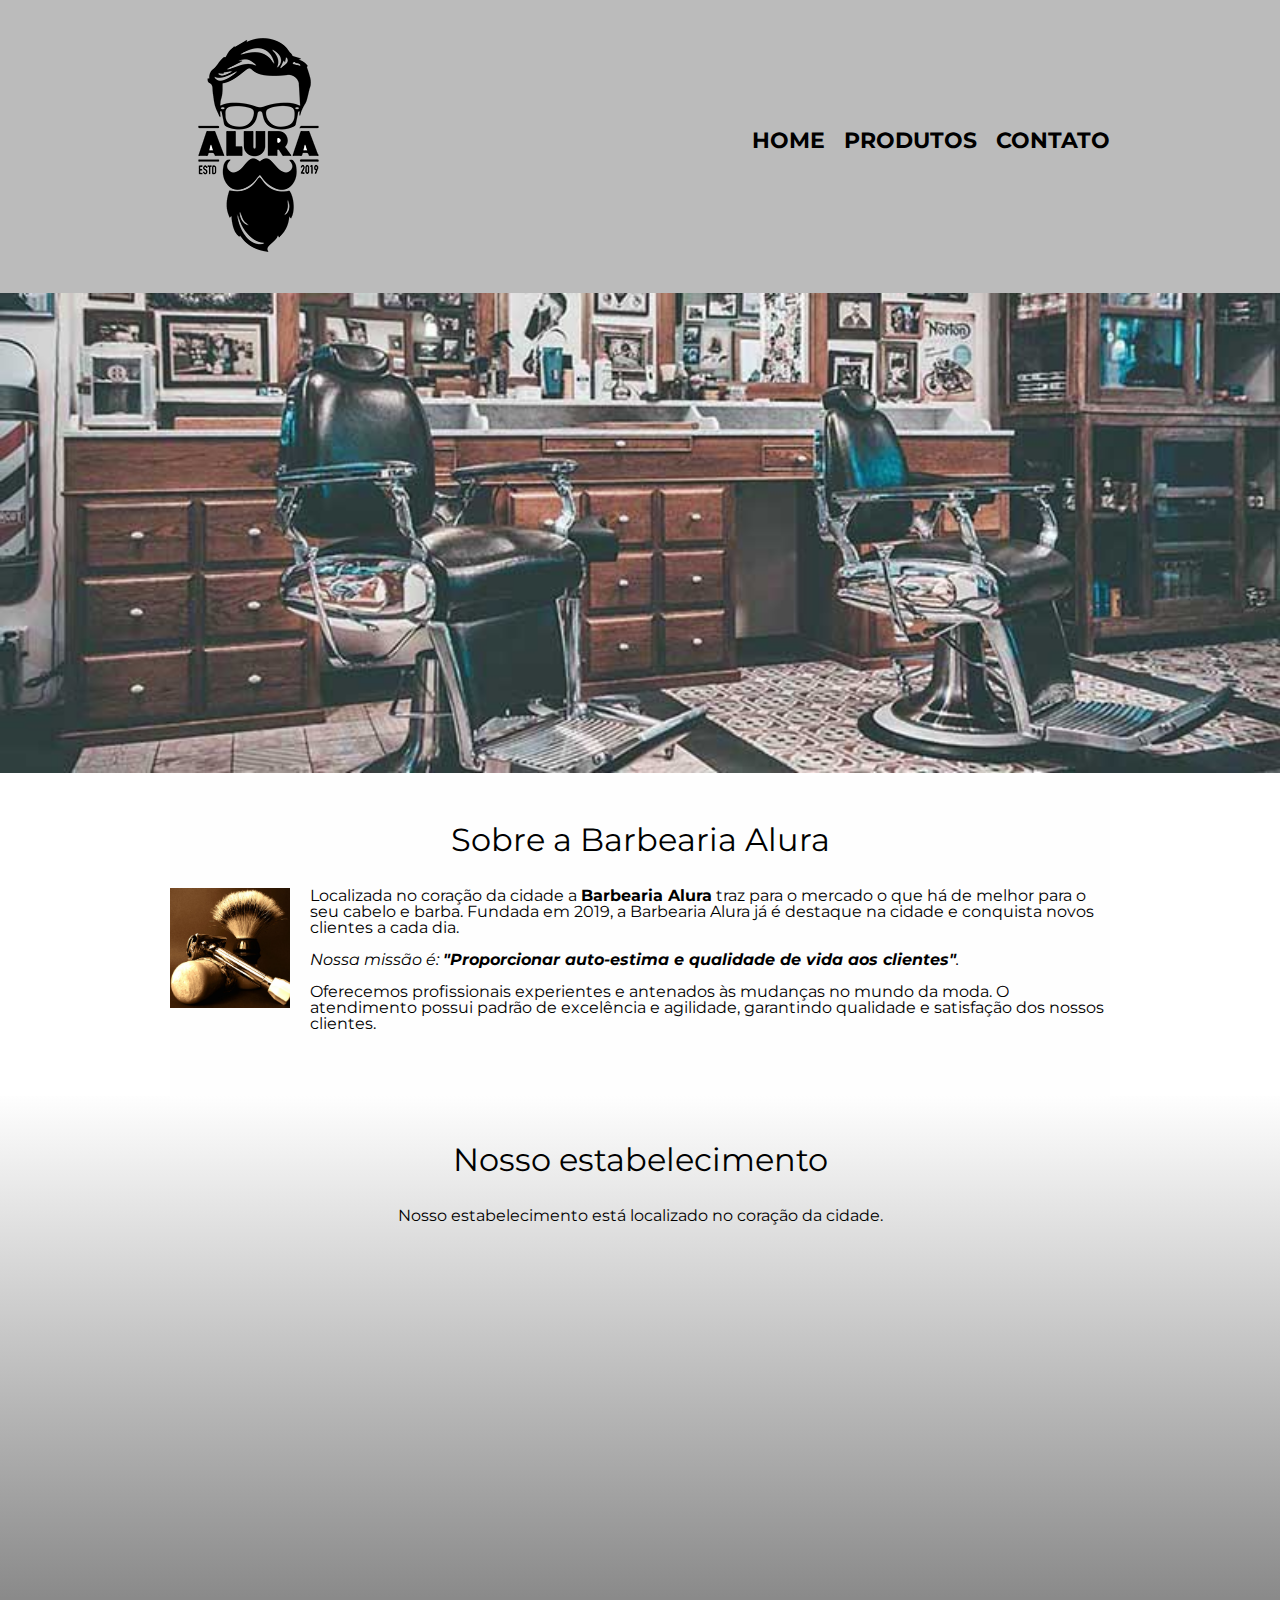
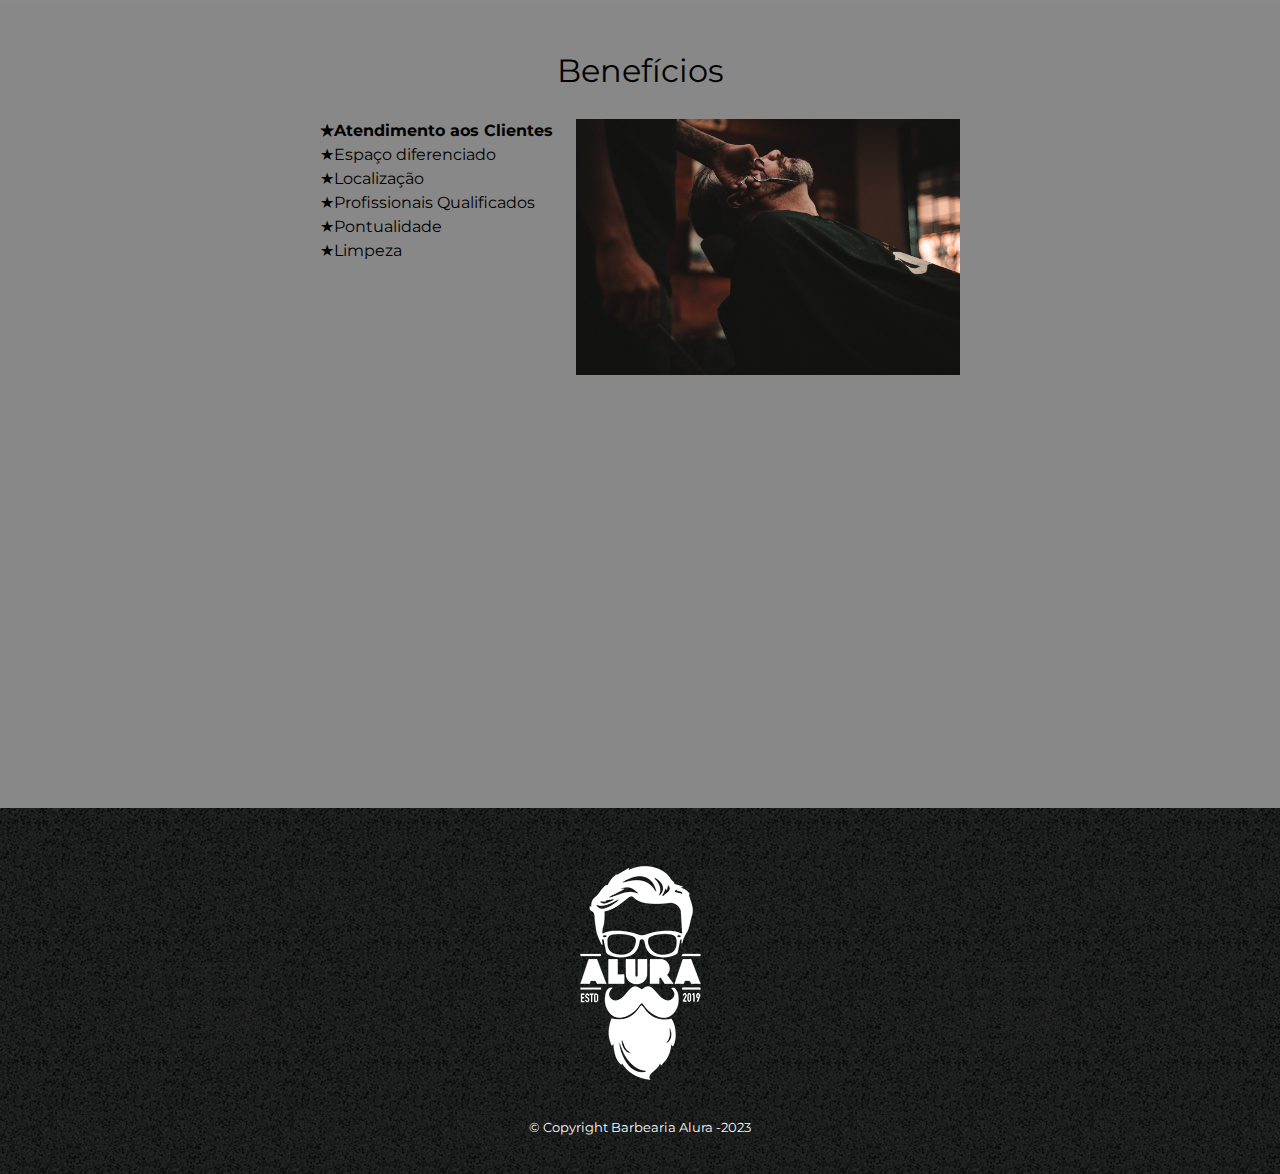
<file: index.html>
<!DOCTYPE html>
<html lang="pt-br">
    <head>
        <meta charset="UTF-8">
        <title>Barbearia Alura</title>

        <link rel="stylesheet" href="reset.css">
        <link rel="stylesheet" href="style.css">
        <link href="https://fonts.googleapis.com/css?family=Montserrat&display=swap" rel="stylesheet">

    </head>
    
    <body>
        <header>
            <div class="caixa"> 
                <h1><img src="logo.png"></h1>

                <nav>
                    <ul>
                        <li><a href="index.html">Home</a></li>
                        <li><a href="produtos.html">Produtos</a></li>
                        <li><a href="contato.html">Contato</a></li>
                    </ul>
                </nav>
            </div>     
        </header>

        <img class="banner" src="banner.jpg">

        <main>
            <section class="principal">
                <h2 class="titulo-principal">Sobre a Barbearia Alura</h2>

                <img class="utensilios" src="utensilios.jpg" alt="Utensilios de um barbeiro">

                <p>Localizada no coração da cidade a <strong>Barbearia Alura</strong> traz para o mercado o que há de melhor para o seu cabelo e barba. 
                Fundada em 2019, a Barbearia Alura já é destaque na cidade e conquista novos clientes a cada dia.</p>

                <p id="missao"><em>Nossa missão é: <strong>"Proporcionar auto-estima e qualidade de vida aos clientes"</strong>.</em></p>

                <p>Oferecemos profissionais experientes e antenados às mudanças no mundo da moda. O atendimento possui padrão de excelência e agilidade,
                garantindo qualidade e satisfação dos nossos clientes.</p>
            </section>

            <section class="mapa"> 
                <h3 class="titulo-principal">Nosso estabelecimento</h3>
                <p>Nosso estabelecimento está localizado no coração da cidade.</p>

            <div class="mapa-conteudo">
                <iframe src="https://www.google.com/maps/embed?pb=!1m18!1m12!1m3!1d117006.39488152678!2d-46.7147293609375!3d-23.5881948!2m3!1f0!2f0!3f0!3m2!1i1024!2i768!4f13.1!3m3!1m2!1s0x94ce5a2b2ed7f3a1%3A0xab35da2f5ca62674!2sAlura%20-%20Escola%20Online%20de%20Tecnologia!5e0!3m2!1spt-BR!2sbr!4v1685987467571!5m2!1spt-BR!2sbr" width="100%" height="300" style="border:0;" allowfullscreen="" loading="lazy" referrerpolicy="no-referrer-when-downgrade"></iframe>
            </div>
                
            </section>

            <section class="beneficios">
                <h3 class="titulo-principal">Benefícios</h3>
                
                <div class="conteudo-beneficios">
                    <ul class="lista-beneficios">
                        <li class="itens">Atendimento aos Clientes</li> 
                        <li class="itens">Espaço diferenciado</li>
                        <li class="itens">Localização</li>
                        <li class="itens">Profissionais Qualificados</li>
                        <li class="itens">Pontualidade</li>
                        <li class="itens">Limpeza</li>
                    </ul><img src="beneficios.jpg" class="imagem-beneficios">
                </div>

                <div class="video">
                    <iframe width="560" height="315" src="https://www.youtube.com/embed/wcVVXUV0YUY" frameborder="0" allow="accelerometer; autoplay; encrypted-media; gyroscope; picture-in-picture" allowfullscreen></iframe>
                </div>
            </section>
        </main>  
        
        <footer>
            <img src="logo-branco.png">
            <p class="copyright">&copy; Copyright Barbearia Alura -2023</p>
        </footer>
    </body>

 </html>
</file>
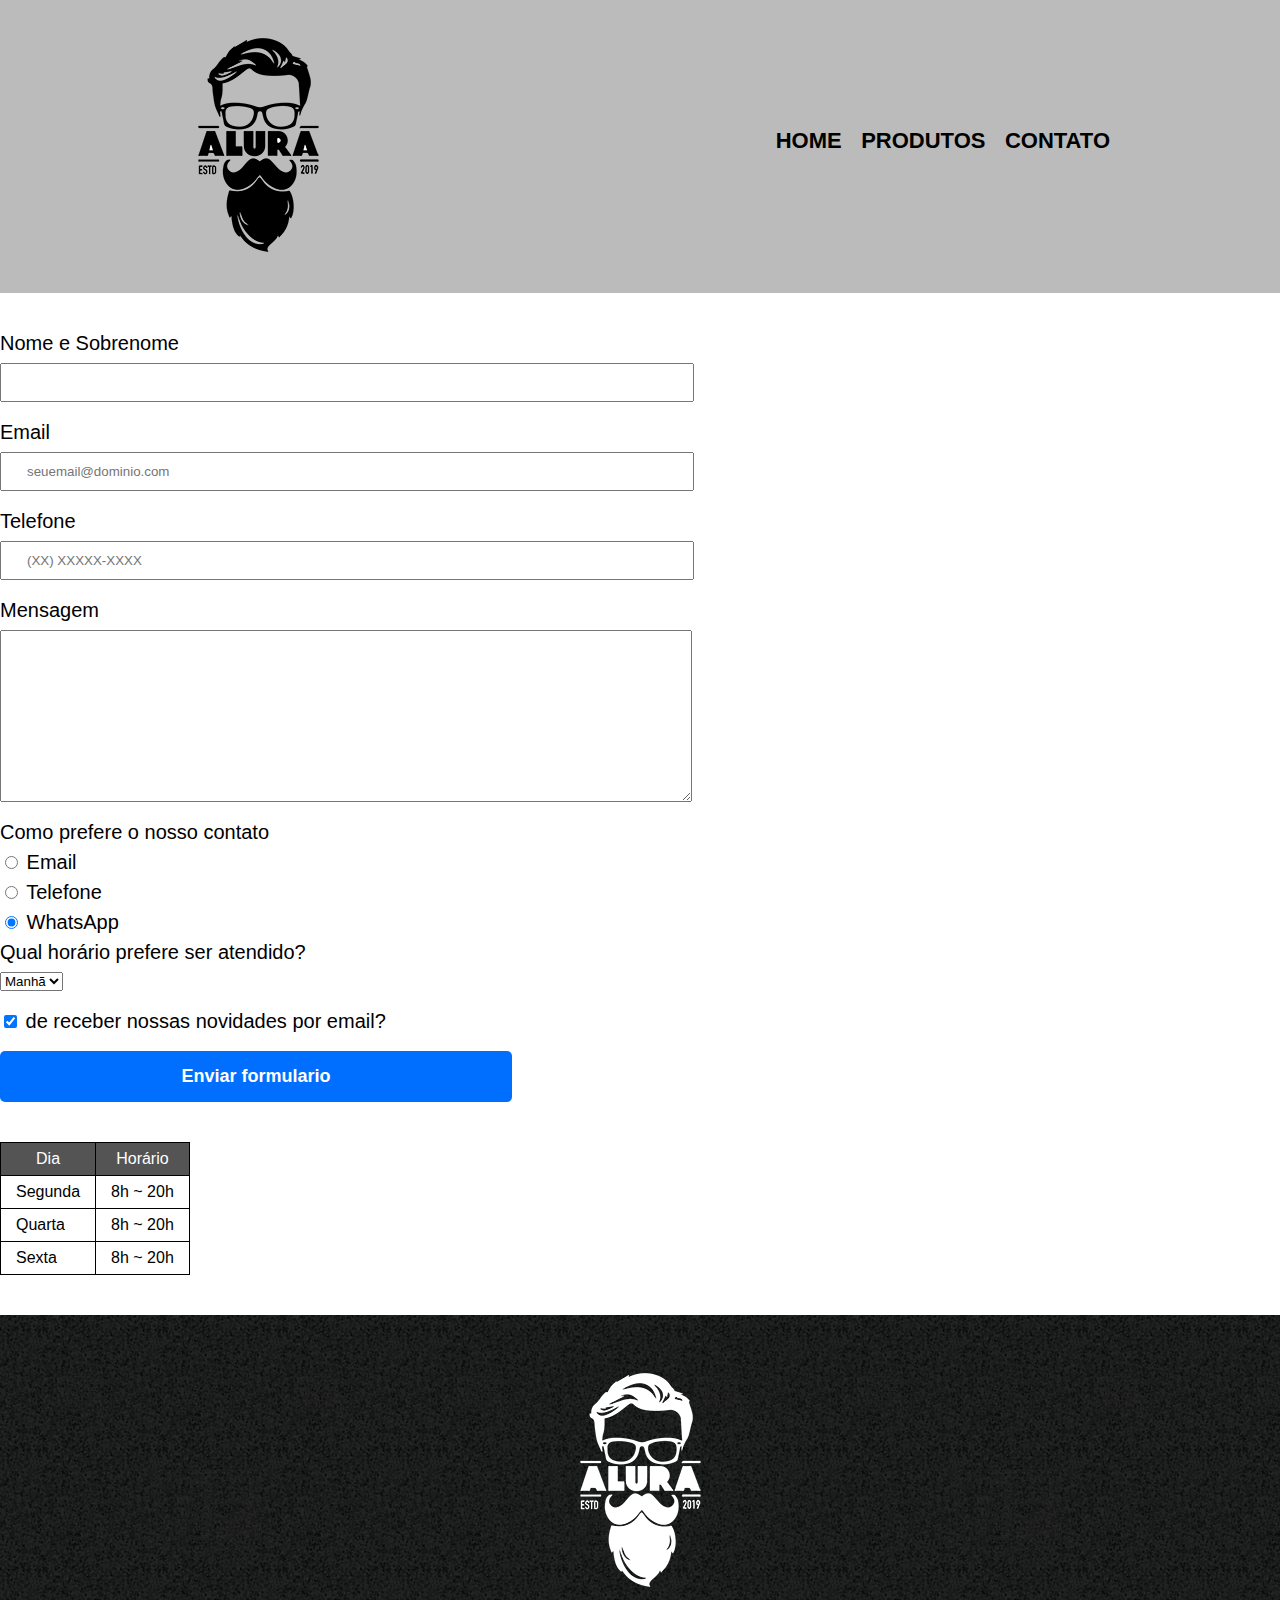
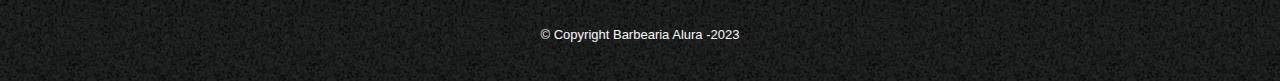
<file: contato.html>
<!DOCTYPE html>
<html>
    <head>
        <meta charset="UTF-8">
        <title>Produtos - Barbearia Alura</title>
       
        <link rel="stylesheet" href="reset.css">
        <link rel="stylesheet" href="style.css">
        
    </head>
    <body>
        <header>
                <div class="caixa"> 
                    <h1><img src="logo.png" alt="Logo da Barbearia Alura"></h1>

                <nav>
                    <ul>
                        <li><a href="index.html">Home</a></li>
                        <li><a href="produtos.html">Produtos</a></li>
                        <li><a href="contato.html">Contato</a></li>
                    </ul>
                </nav>
            </div>     
        </header>

        <main class="contato-pagina">
            <form>
                <label for="nomesobrenome">Nome e Sobrenome</label>
                <input type="text" id="nomesobrenome" class="input-padrao" required>

                <label for="email">Email</label>
                <input type="email" id="email" class="input-padrao" required placeholder="seuemail@dominio.com">

                <label for="telefone">Telefone</label>
                <input type="tel" id="telefone" class="input-padrao" required placeholder="(XX) XXXXX-XXXX">
                
                <label for="mensagem">Mensagem</label>
                <textarea cols="63" rows="10" id="mensagem" class="input-padrao" required></textarea>
                
                <fieldset>
                    <legend>Como prefere o nosso contato</legend>
                    <label for="radio-email"><input type="radio" name="contato" value="email" id="radio-email"> Email</label>
                    

                    <label for="radio-telefone"><input type="radio" name="contato" value="telefone" id="radio-telefone"> Telefone</label>
                    

                    <label for="radio-whatsapp"><input type="radio" name="contato" value="whatsapp" id="radio-whatsapp" checked> WhatsApp</label>
                    
                </fieldset>

                <fieldset>
                    <legend>Qual horário prefere ser atendido?</legend>
                    <select>
                        <option>Manhã</option>
                        <option>Tarde</option>
                        <option>Noite</option>
                    </select>
                </fieldset>

                <label class="checkbox"><input type="checkbox" checked> de receber nossas novidades por email?</label>
                    <input type="submit" value="Enviar formulario" class="enviar">
                
            </form>

            <table>
                <thead>
                    <tr>
                        <th>Dia</th>
                        <th>Horário</th>
                    </tr>
                </thead>
                <tbody>
                    <tr>
                        <td>Segunda</td>
                        <td>8h ~ 20h</td>
                    </tr>
                    <tr>
                        <td>Quarta</td>
                        <td>8h ~ 20h</td>
                    </tr>
                    <tr>
                        <td>Sexta</td>
                        <td>8h ~ 20h</td>
                    </tr>
                </tbody>
            </table>
        </main>

        <footer>
            <img src="logo-branco.png" alt="Logo da Barbearia Alura">
            <p class="copyright">&copy; Copyright Barbearia Alura -2023</p>
        </footer>
    </body>
</html>
</file>
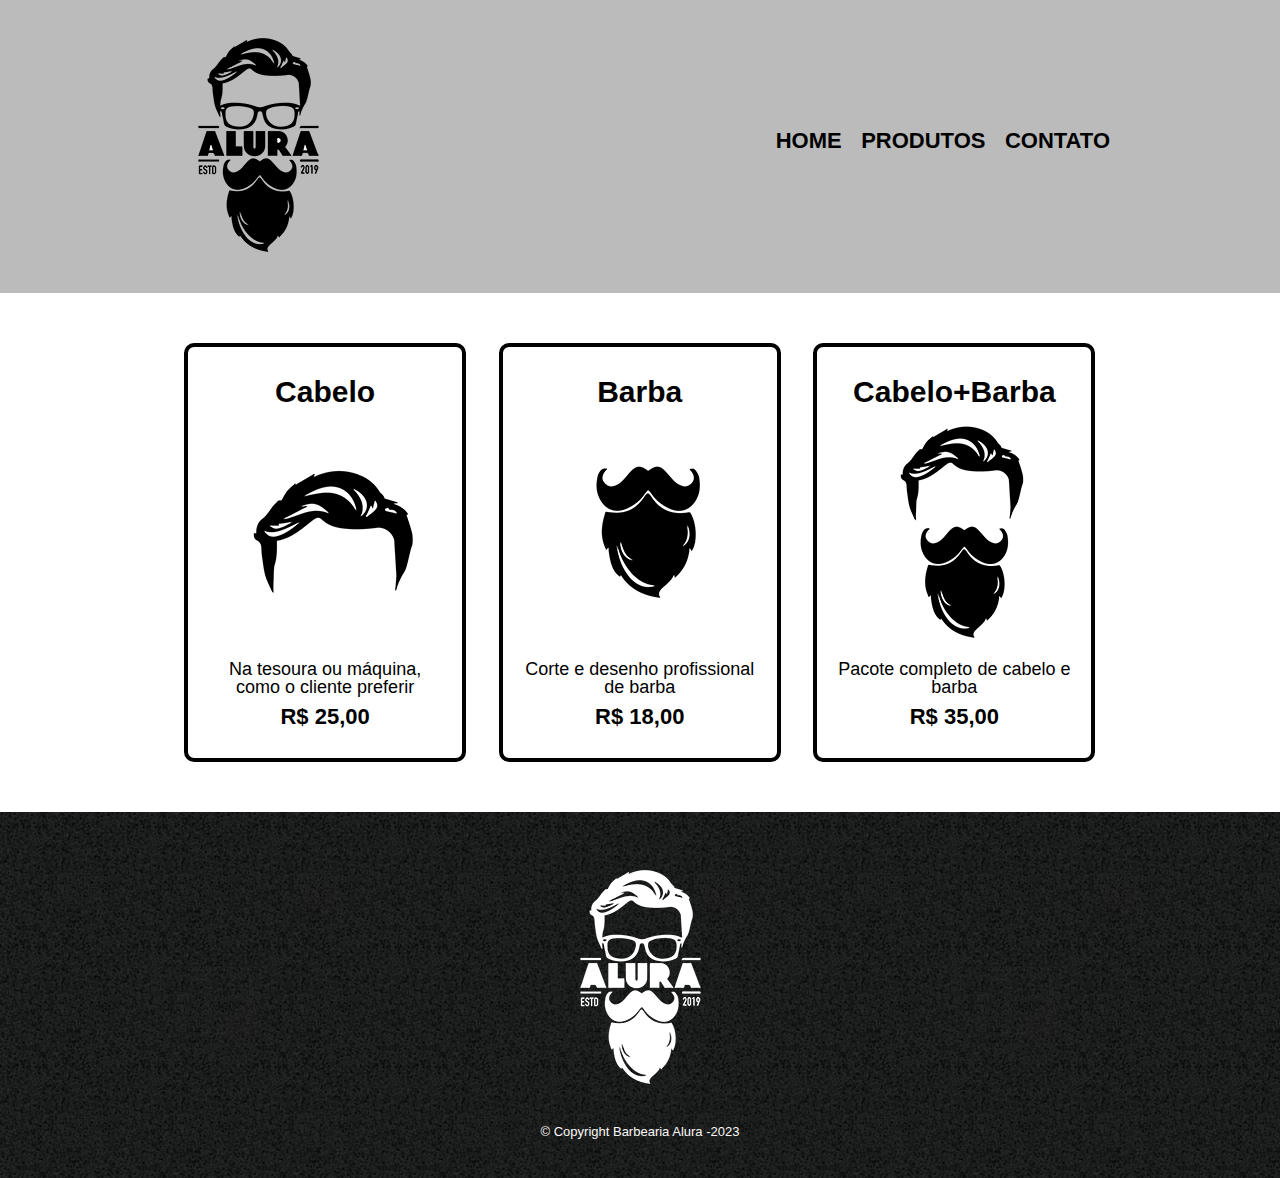
<file: produtos.html>
<!DOCTYPE html>
<html>
    <head>
        <meta charset="UTF-8">
        <title>Produtos - Barbearia Alura</title>
       
        <link rel="stylesheet" href="reset.css">
        <link rel="stylesheet" href="style.css">
        
    </head>
    <body>
        <header>
                <div class="caixa"> 
                    <h1><img src="logo.png"></h1>

                <nav>
                    <ul>
                        <li><a href="index.html">Home</a></li>
                        <li><a href="produtos.html">Produtos</a></li>
                        <li><a href="contato.html">Contato</a></li>
                    </ul>
                </nav>
            </div>     
        </header>

        <main>
            <ul class="produtos">
                <li><h2>Cabelo</h2>
                <img src="cabelo.jpg">
                <p class="produto-descricao">Na tesoura ou máquina, como o cliente preferir</p>
                <p class="produto-preco">R$ 25,00</p>   
                </li>
               
                <li><h2>Barba</h2>
                    <img src="barba.jpg">
                    <p class="produto-descricao">Corte e desenho profissional de barba</p>
                    <p class="produto-preco">R$ 18,00</p>   
                    </li>
               
                <li><h2>Cabelo+Barba</h2>
                    <img src="cabelo+barba.jpg">
                    <p class="produto-descricao">Pacote completo de cabelo e barba</p>
                    <p class="produto-preco">R$ 35,00</p>   
                </li>
            </ul>
        </main>

        <footer>
            <img src="logo-branco.png">
            <p class="copyright">&copy; Copyright Barbearia Alura -2023</p>
        </footer>
    </body>
</html>
</file>
<file: style.css>
body {
    font-family: 'Montserrat', sans-serif;
}

header {
    background: #BBBBBB;
    padding: 20px 0;
}

.caixa {
    position: relative;
    width: 940px;
    margin: 0 auto;
}

nav {
    position: absolute;
    top: 110px;
    right: 0;

}

nav li {
    display: inline;
    margin: 0 0 0 15px;
    
}

nav a {
    text-transform: uppercase;
    color: #000000;
    font-weight: bold;
    font-size: 22px;
    text-decoration: none;
}

nav a:hover {
    color: #b60c06;
    text-decoration: underline;
}

.produtos {
    width: 940px;
    margin: 0 auto;
    padding: 50px 0;
}

.produtos li {
    display: inline-block;
    text-align: center;
    width: 30%;
    vertical-align: top;
    margin: 0 1.5%;
    padding: 30px 20px;
    box-sizing: border-box;
    border: 4px solid #000000;
    border-radius: 10px;
}

.produtos li:hover {
    border-color: #b60c06;

}

.produtos li:active {
    border-color: #0cc452;
}

.produtos li:hover h2 {
    font-size: 34px;
}

.produtos h2 {
    font-size: 30px;
    font-weight: bold;
}

.produto-descricao {
    font-size: 18px;
    
}

.produto-preco {
    font-size: 22px;
    font-weight: bold;
    margin-top: 10px;

}

footer {
    text-align: center;
    background: url("bg.jpg");
    padding: 40px 0;
}

.copyright {
    color: #fcf8f8;
    font-size: 13px;
    margin: 20px 0 0;
}



form {
    margin: 40px 0;

}

form label, form legend {
    display: block;
    font-size: 20px;
    margin: 0 0 10px;
}

.input-padrao {
    display: block;
    margin: 0 0 20px;
    padding: 10px 25px;
    width: 50%;
}

.checkbox {
    margin: 20px 0;
    
}

.enviar {
    width: 40%;
    padding: 15px 0;
    background: rgb(0, 110, 255);
    color: white;
    font-weight: bold;
    font-size: 18px;
    border: none;
    border-radius: 5px;
    transition: 1s all;
    cursor: pointer;

}

.enviar:hover{
    background: green;
    transform: scale(1.2);
}

table {
    margin: 20px 0 40px;

}

thead {
    background: #545455;
    color:  white;

}

td,th {
    border: 1px solid black;
    padding: 8px 15px;
    
}



/* css da pagina inicial */
.banner {
    width: 100%;
}

.titulo-principal {
    text-align: center;
    font-size: 2em; /* em= quantas vezes maior */
    margin: 0 0 1em;
    clear: left;
}

/*.titulo-principal::first-letter{  /*selecionar letra especifica 
    font-weight: bold; 
}
 */

.principal {
    padding: 3em 0;
    background: #FEFEFE;
    width: 940px;
    margin: 0 auto;
}

.principal p {
    margin: 0 0 1em;

}

.principal strong {
    font-weight: bold;
}

.principal em {
    font-style: italic;
}

.beneficios {
    padding: 3em 0;
    background: #888888;
   
}

.conteudo-beneficios {
    width: 640px;
    margin: 0 auto;
}

.lista-beneficios {
    width: 40%;
    display: inline-block;
    vertical-align: top;
}

.imagem-beneficios {
    width: 60%;
}

.utensilios {
    width: 120px;
    float: left; /* imagem ao lado do texto */
    margin: 0 20px 20px 0;
}

.mapa  {
    padding: 3em 0;
    background: linear-gradient(#FEFEFE,#888888); /* trasição de cores mesclando */
    
}

.mapa-conteudo {
    width: 940px;
    margin: 0 auto;
}

.mapa p {
    margin: 0 0 2em;
    text-align: center;
}

.video {
    width: 560px;
    margin: 2em auto;
}

.itens {
    line-height: 1.5; /*espasamento da linha */
}

.itens::before {
    content: "★";
}

.itens:first-child { /* pseudo elento*/
    font-weight: bold;
}
</file>
